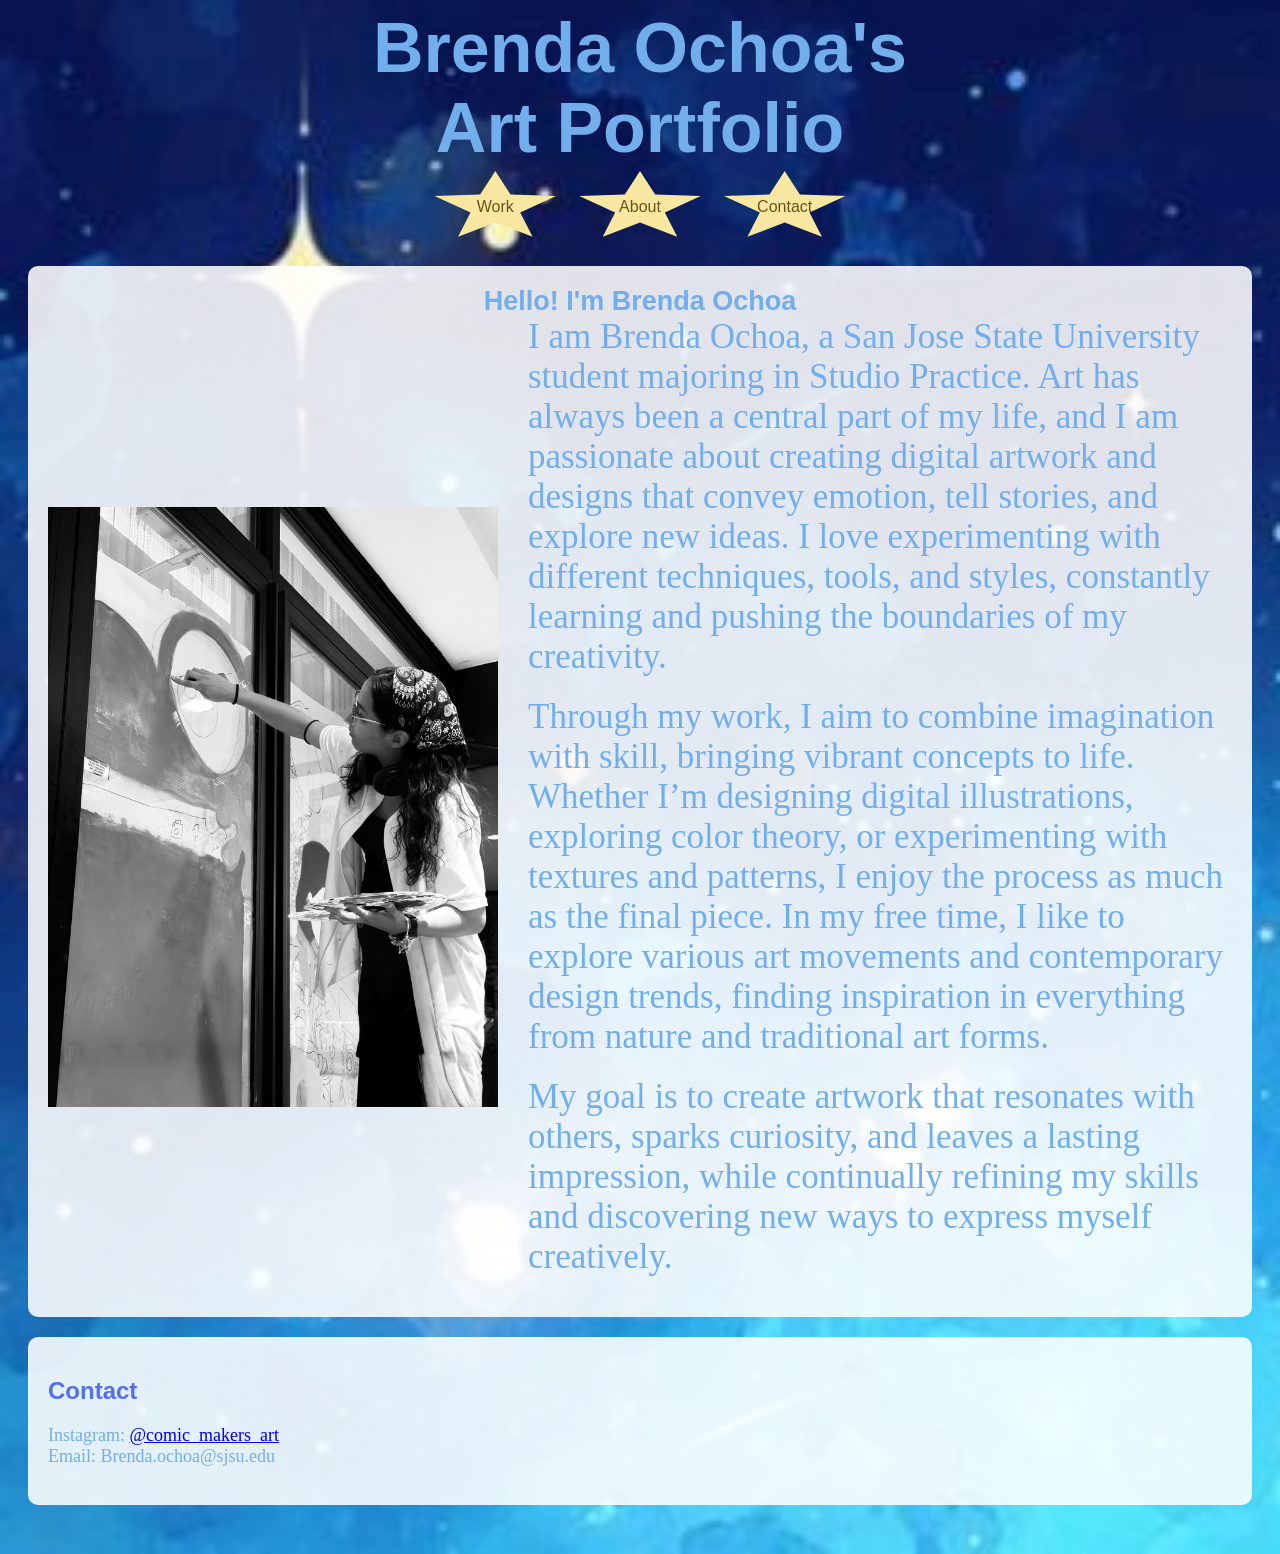
<file: index.html>
<!DOCTYPE html>
<html>

<head>
    <meta charset="UTF-8">
    <meta name="viewport" content="width=device-width, initial-scale=1.0">
    <title>Brenda Ochoa - Portfolio</title>
    <link rel="icon" href="Myfiles/Logo.svg" type="image/svg+xml">
    <link rel="stylesheet" href="Style .css">
    <script src="Script.js" defer></script>
</head>

<body>
    <header>

<h1>Brenda Ochoa's<br>Art Portfolio</h1>

    <nav>

    <details class="work-menu">
        <summary class="btn">Work</summary>
        <div class="work-menu-links">
            <a href="digital-media.html" class="btn">Digital Media</a>
            <a href="media-message.html" class="btn">Art 3</a>
            <a href="personal-projects.html" class="btn">Personal</a>
            <a href="photography.html" class="btn">Photography</a>
            <a href="window-painting.html" class="btn">Window Painting</a>
        </div>
    </details>
    <a href="index.html#about" class="btn">About</a>
    <a href="index.html#contact" class="btn">Contact</a>

    </nav>
</header>

<section id="about">
    <h1>Hello! I'm Brenda Ochoa</h1>
    <div class="about-content">
        <img src="Myfiles/Painting_windows.jpg" alt="A painting by Brenda Ochoa">
        <div class="about-text">
            <p>
        I am Brenda Ochoa, a San Jose State University student majoring in Studio Practice.
        Art has always been a central part of my life, and I am passionate about creating
        digital artwork and designs that convey emotion, tell stories, and explore new ideas.
        I love experimenting with different techniques, tools, and styles, constantly learning
        and pushing the boundaries of my creativity.
            </p>

            <p>Through my work, I aim to combine imagination with skill, bringing vibrant concepts
        to life. Whether I’m designing digital illustrations, exploring color theory, or
        experimenting with textures and patterns, I enjoy the process as much as the final piece.

        In my free time, I like to explore various art movements and contemporary design trends,
        finding inspiration in everything from nature and
        traditional art forms. </p>

            <p>My goal is to create artwork that resonates with others, sparks curiosity, and leaves
        a lasting impression, while continually refining my skills and discovering new ways
        to express myself creatively.</p>
        </div>
    </div>
</section>

<section id="contact">
    <h2>Contact</h2>
    <p>Instagram: <a href="https://www.instagram.com/comic_makers_art/" target="_blank" rel="noopener noreferrer">@comic_makers_art</a><br>Email: Brenda.ochoa@sjsu.edu</p>
</section>



<br>



</body>
</html>
</file>
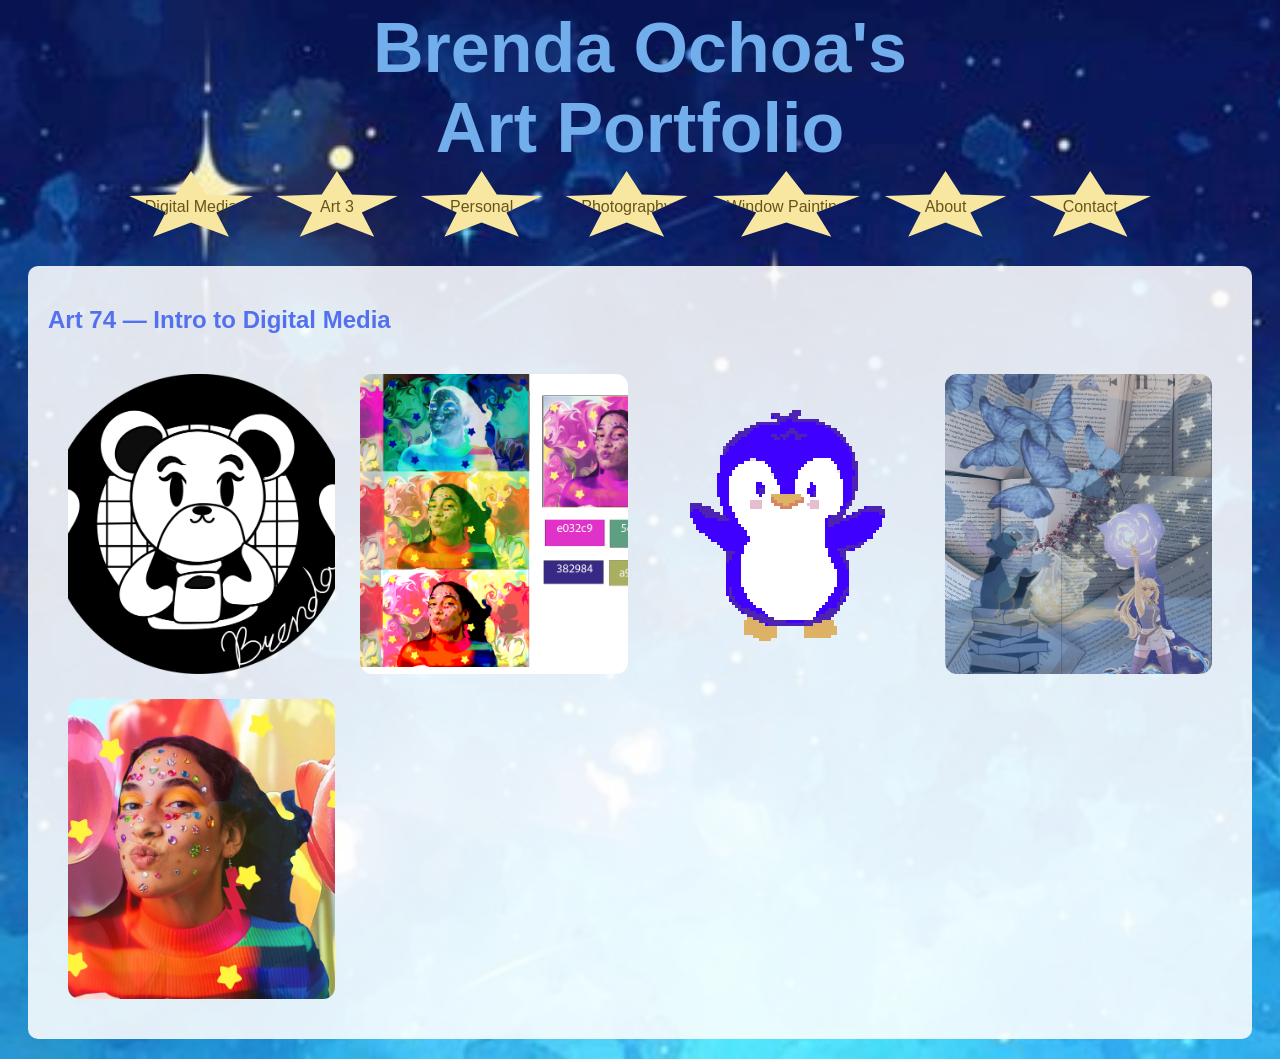
<file: digital-media.html>
<!DOCTYPE html>
<html lang="en">
<head>
    <meta charset="UTF-8">
    <meta name="viewport" content="width=device-width, initial-scale=1.0">
    <title>Digital Media — Brenda Ochoa</title>
    <link rel="stylesheet" href="Style .css">
    <script src="Script.js" defer></script>
</head>
<body>
    <header>
        <h1>Brenda Ochoa's<br>Art Portfolio</h1>
        <nav>
            <a href="digital-media.html" class="btn">Digital Media</a>
            <a href="media-message.html" class="btn">Art 3</a>
            <a href="personal-projects.html" class="btn">Personal</a>
            <a href="photography.html" class="btn">Photography</a>
            <a href="window-painting.html" class="btn">Window Painting</a>
            <a href="index.html#about" class="btn">About</a>
            <a href="index.html#contact" class="btn">Contact</a>
        </nav>
    </header>

    <main>
        <section>
            <h2>Art 74 — Intro to Digital Media</h2>
            <div class="image-grid">
                <article class="item"><button class="image-button" type="button"><img src="Myfiles/Logocopy.png" alt="Brenda's logo design"></button><div class="explanation" hidden><h3>Logo</h3><p>I created a logo with elements that relate to me, like the bear and coffee mug that I love.</p></div></article>
                <article class="item"><button class="image-button" type="button"><img src="Myfiles/classactivity hexcodespng.png" alt="Hex-code color study"></button><div class="explanation" hidden><h3>Hex-codes</h3><p>I enjoyed playing with filters and colors to find combinations that looked good together.</p></div></article>
                <article class="item"><button class="image-button" type="button"><img src="Myfiles/Pixelart.png" alt="Purple penguin pixel art"></button><div class="explanation" hidden><h3>Purple Penguin</h3><p>Making this penguin cute while learning pixel art was fun.</p></div></article>
                <article class="item"><button class="image-button" type="button"><img src="img/moodboard_.png" alt="Blue-themed moodboard"></button><div class="explanation" hidden><h3>Blue</h3><p>This moodboard challenged me to connect layers while using my favorite blue characters.</p></div></article>
                <article class="item"><button class="image-button" type="button"><img src="Myfiles/classactivity.png" alt="Colorful gem artwork"></button><div class="explanation" hidden><h3>Gems</h3><p>This activity was one of my favorites because of the colors, shapes, and glitter.</p></div></article>
            </div>
        </section>
    </main>
</body>
</html>
</file>
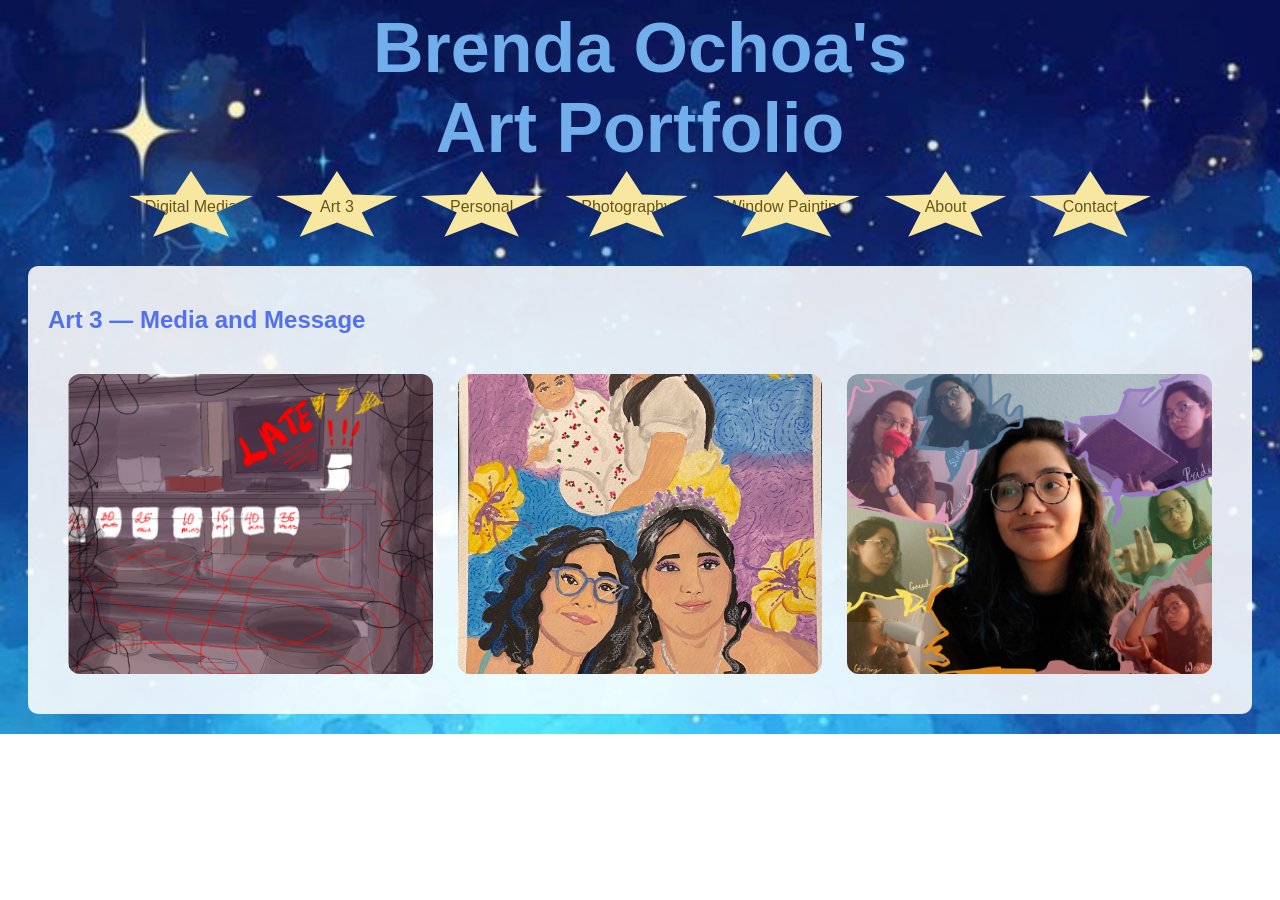
<file: media-message.html>
<!DOCTYPE html>
<html lang="en">
<head>
    <meta charset="UTF-8">
    <meta name="viewport" content="width=device-width, initial-scale=1.0">
    <title>Art 3 — Brenda Ochoa</title>
    <link rel="stylesheet" href="Style .css">
    <script src="Script.js" defer></script>
</head>
<body>
    <header>
        <h1>Brenda Ochoa's<br>Art Portfolio</h1>
        <nav>
            <a href="digital-media.html" class="btn">Digital Media</a>
            <a href="media-message.html" class="btn">Art 3</a>
            <a href="personal-projects.html" class="btn">Personal</a>
            <a href="photography.html" class="btn">Photography</a>
            <a href="window-painting.html" class="btn">Window Painting</a>
            <a href="index.html#about" class="btn">About</a>
            <a href="index.html#contact" class="btn">Contact</a>
        </nav>
    </header>
    <main>
        <section>
            <h2>Art 3 — Media and Message</h2>
            <div class="image-grid">
                <article class="item"><button class="image-button" type="button"><img src="Myfiles/Late.png" alt="Digital artwork about anxiety"></button><div class="explanation" hidden><h3>Late!!!</h3><p>This digital drawing explores anxiety and represents what I feel when dealing with stress.</p></div></article>
                <article class="item"><button class="image-button" type="button"><img src="Myfiles/kids.jpg" alt="Memory artwork featuring two sisters"></button><div class="explanation" hidden><h3>Sister</h3><p>This project was dedicated to memory and shows two versions of my sister and me.</p></div></article>
                <article class="item"><button class="image-button" type="button"><img src="Myfiles/Seven_deadly_sins_.png" alt="Artwork about the seven deadly sins"></button><div class="explanation" hidden><h3>The Seven Deadly Sins</h3><p>This piece pushed me outside my comfort zone by representing each sin in its own way.</p></div></article>
            </div>
        </section>
    </main>
</body>
</html>
</file>
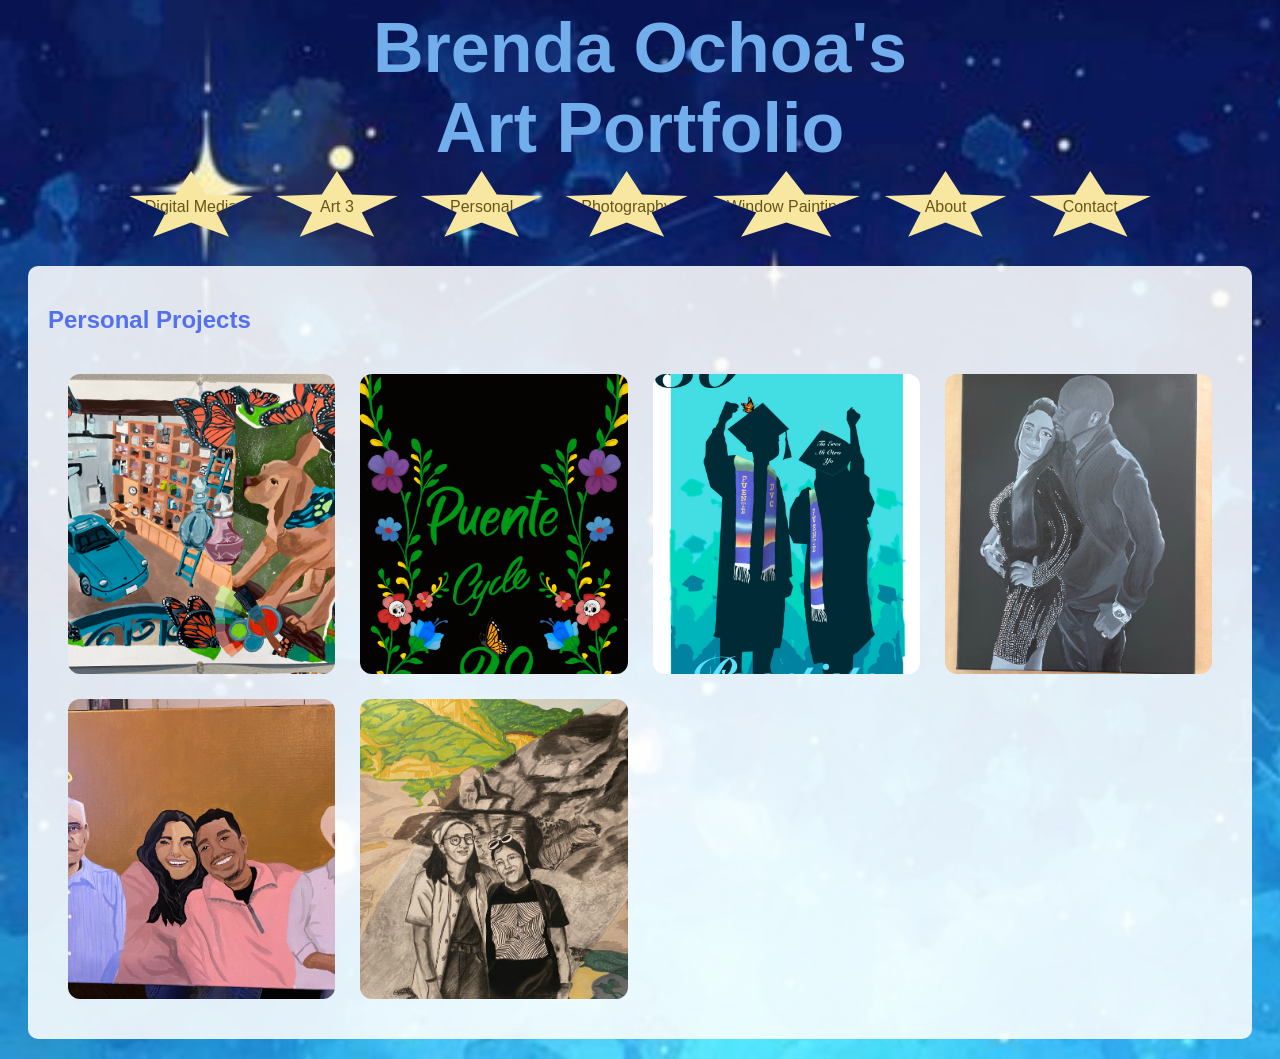
<file: personal-projects.html>
<!DOCTYPE html>
<html lang="en">
<head>
    <meta charset="UTF-8">
    <meta name="viewport" content="width=device-width, initial-scale=1.0">
    <title>Personal Projects — Brenda Ochoa</title>
    <link rel="stylesheet" href="Style .css">
    <script src="Script.js" defer></script>
</head>
<body>
    <header>
        <h1>Brenda Ochoa's<br>Art Portfolio</h1>
        <nav>
            <a href="digital-media.html" class="btn">Digital Media</a>
            <a href="media-message.html" class="btn">Art 3</a>
            <a href="personal-projects.html" class="btn">Personal</a>
            <a href="photography.html" class="btn">Photography</a>
            <a href="window-painting.html" class="btn">Window Painting</a>
            <a href="index.html#about" class="btn">About</a>
            <a href="index.html#contact" class="btn">Contact</a>
        </nav>
    </header>
    <main>
        <section>
            <h2>Personal Projects</h2>
            <div class="image-grid">
                <article class="item"><button class="image-button" type="button"><img src="Myfiles/Final_result_in_color.jpeg" alt="Personal digital artwork in color"></button><div class="explanation" hidden><h3>Final Result in Color</h3><p>This project allowed me to explore color, detail, and digital drawing techniques. This painting was only using a certain complementary color scheme which was difficult because of all of the colors that I had to work with.</p></div></article>
                <article class="item"><button class="image-button" type="button"><img src="Myfiles/Puente_final.JPG" alt="Final bridge artwork"></button><div class="explanation" hidden><h3>Puente</h3><p>This project was for a group of amazing project named Puente. The puente project I was a part of had wanted to create a piece that represented the connection between different cultures and communities. This design was added to our cycles hoodies and shirts.</p></div></article>
                <article class="item"><button class="image-button" type="button"><img src="Myfiles/Puente_2.JPG" alt="Second bridge artwork"></button><div class="explanation" hidden><h3>Puente Study</h3><p>This is for the same project but they wanted a different style with the help of a loteria card. With the loteria card, I was able to create a more intricate design and style.</p></div></article>
                <article class="item"><button class="image-button" type="button"><img src="Myfiles/Painting_1.JPG" alt="Personal painting project"></button><div class="explanation" hidden><h3>Painting 1</h3><p>This personal project was a commission for a my mom's coworker and it was a great struggle because of the details in black and white. I was able to finish the project and be proud of getting it done with results he liked.</p></div></article>
                <article class="item"><button class="image-button" type="button"><img src="Myfiles/Painting_2.jpg" alt="Second personal painting project"></button><div class="explanation" hidden><h3>Painting 2</h3><p>This painting was another commission for a suprise wedding gift for a firends sister. The people in the painting is the couple and their family memebers who have past away on their special day.</p></div></article>
                <article class="item"><button class="image-button" type="button"><img src="Myfiles/Black_and_white.jpg" alt="Black and white personal artwork"></button><div class="explanation" hidden><h3>Black and White</h3><p>This personal project was a challenge because of the use of different material. With the use of color and black and white, I was able to create a unique piece that showcased the contrast between the two.</p></div></article>
            </div>
        </section>
    </main>
</body>
</html>
</file>
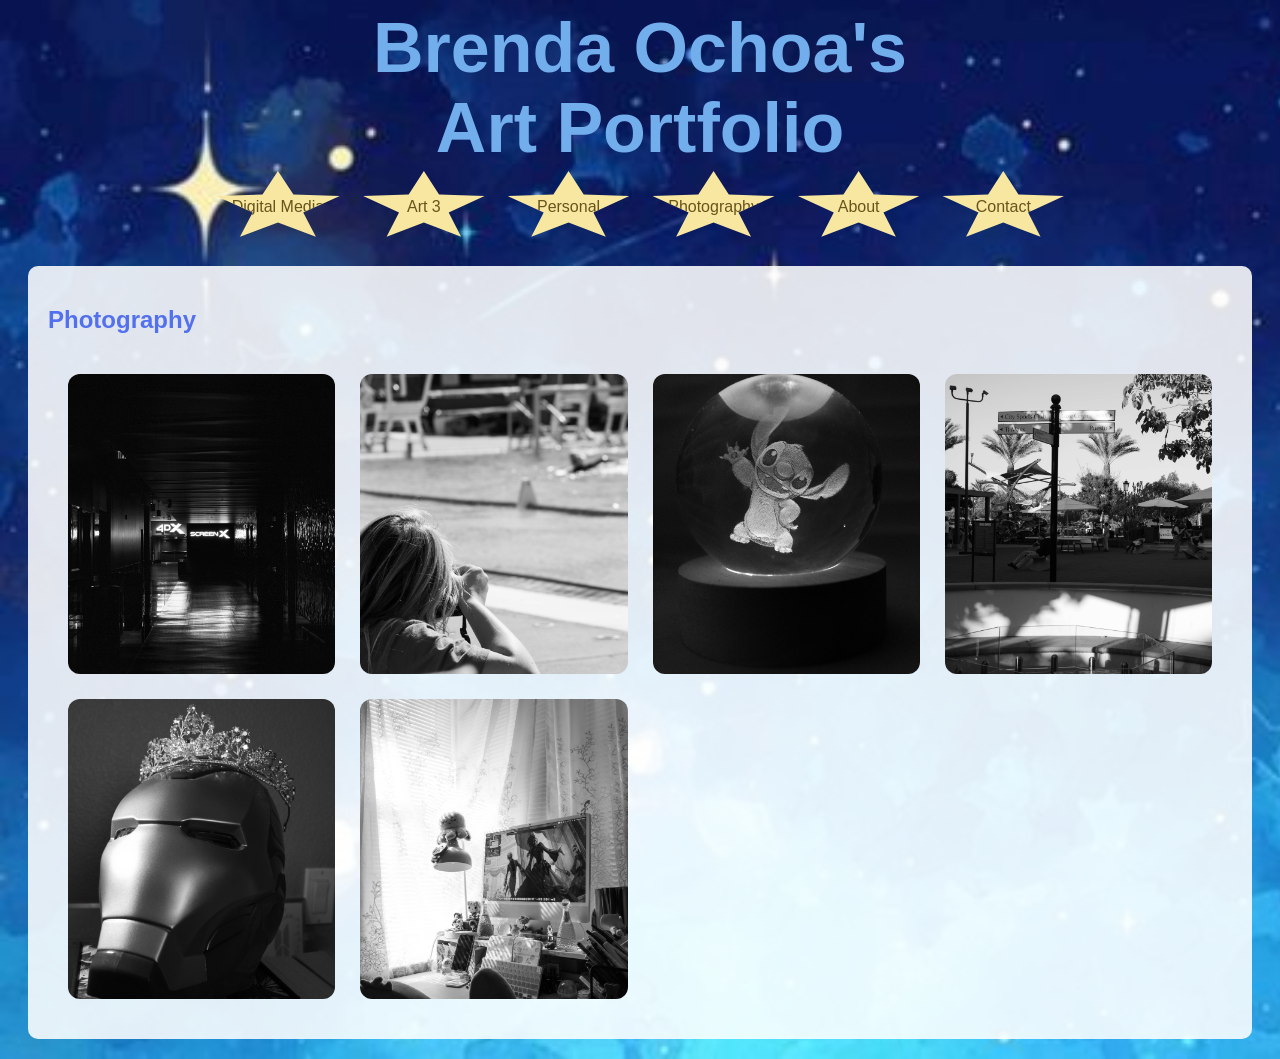
<file: photography.html>
<!DOCTYPE html>
<html lang="en">
<head>
    <meta charset="UTF-8">
    <meta name="viewport" content="width=device-width, initial-scale=1.0">
    <title>Photography — Brenda Ochoa</title>
    <link rel="stylesheet" href="Style .css">
    <script src="Script.js" defer></script>
</head>
<body>
    <header>
        <h1>Brenda Ochoa's<br>Art Portfolio</h1>
        <nav>
            <a href="digital-media.html" class="btn">Digital Media</a>
            <a href="media-message.html" class="btn">Art 3</a>
            <a href="personal-projects.html" class="btn">Personal</a>
            <a href="photography.html" class="btn">Photography</a>
            <a href="index.html#about" class="btn">About</a>
            <a href="index.html#contact" class="btn">Contact</a>
        </nav>
    </header>

    <main>
        <section>
            <h2>Photography</h2>
            <div class="image-grid">
                <article class="item">
                    <button class="image-button" type="button">
                        <img src="Myfiles/Dark.jpg" alt="Dark photography study">
                    </button>
                    <div class="explanation" hidden>
                        <h3>Dark</h3>
                        <p>This photograph explores shadows, contrast, and the mood created by low light.</p>
                    </div>
                </article>

                <article class="item">
                    <button class="image-button" type="button">
                        <img src="Myfiles/Light from above.jpg" alt="Photography study with light from above">
                    </button>
                    <div class="explanation" hidden>
                        <h3>Light from Above</h3>
                        <p>This image focuses on how light from above changes the subject and creates highlights.</p>
                    </div>
                </article>

                <article class="item">
                    <button class="image-button" type="button">
                        <img src="Myfiles/Luminos.jpg" alt="Luminos photography study">
                    </button>
                    <div class="explanation" hidden>
                        <h3>Luminos</h3>
                        <p>This photograph experiments with brightness and the way light can draw attention to details.</p>
                    </div>
                </article>

                <article class="item">
                    <button class="image-button" type="button">
                        <img src="Myfiles/Magic hour.jpg" alt="Magic hour photography study">
                    </button>
                    <div class="explanation" hidden>
                        <h3>Magic Hour</h3>
                        <p>This image captures the warm color and soft atmosphere of magic-hour lighting.</p>
                    </div>
                </article>

                <article class="item">
                    <button class="image-button" type="button">
                        <img src="Myfiles/Side light .jpg" alt="Side-light photography study">
                    </button>
                    <div class="explanation" hidden>
                        <h3>Side Light</h3>
                        <p>This image studies side lighting and the shadows it creates across the subject.</p>
                    </div>
                </article>

                <article class="item">
                    <button class="image-button" type="button">
                        <img src="Myfiles/Window Light.jpg" alt="Window-light photography study">
                    </button>
                    <div class="explanation" hidden>
                        <h3>Window Light</h3>
                        <p>This photograph uses natural window light to create a soft and directional effect.</p>
                    </div>
                </article>
            </div>
        </section>
    </main>
</body>
</html>
</file>
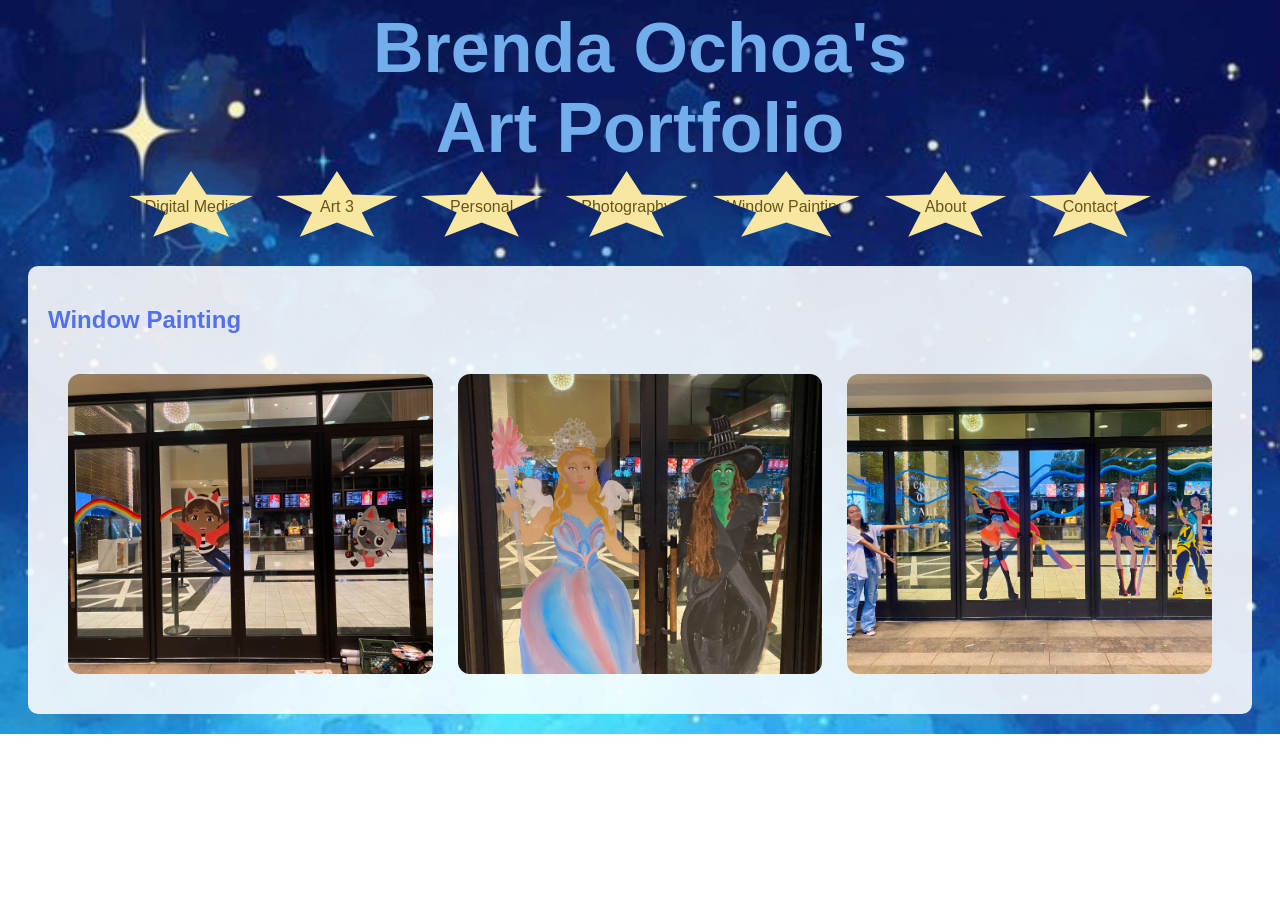
<file: window-painting.html>
<!DOCTYPE html>
<html lang="en">
<head>
    <meta charset="UTF-8">
    <meta name="viewport" content="width=device-width, initial-scale=1.0">
    <title>Window Painting — Brenda Ochoa</title>
    <link rel="stylesheet" href="Style .css">
    <script src="Script.js" defer></script>
</head>
<body>
    <header>
        <h1>Brenda Ochoa's<br>Art Portfolio</h1>
        <nav>
            <a href="digital-media.html" class="btn">Digital Media</a>
            <a href="media-message.html" class="btn">Art 3</a>
            <a href="personal-projects.html" class="btn">Personal</a>
            <a href="photography.html" class="btn">Photography</a>
            <a href="window-painting.html" class="btn">Window Painting</a>
            <a href="index.html#about" class="btn">About</a>
            <a href="index.html#contact" class="btn">Contact</a>
        </nav>
    </header>

    <main>
        <section>
            <h2>Window Painting</h2>
            <div class="image-grid">
                <article class="item">
                    <button class="image-button" type="button">
                        <img src="Myfiles/Gaby.jpg" alt="Gaby window painting">
                    </button>
                    <div class="explanation" hidden>
                        <h3>Gaby</h3>
                        <p>This window painting was created for the movie Gaby's dollhouse</p>
                    </div>
                </article>

                <article class="item">
                    <button class="image-button" type="button">
                        <img src="Myfiles/wicked.jpg" alt="Wicked window painting">
                    </button>
                    <div class="explanation" hidden>
                        <h3>Wicked</h3>
                        <p>This window painting was for the Wicked musical,
                            capturing its dramatic and colorful essence.</p>
                    </div>
                </article>

                <article class="item">
                    <button class="image-button" type="button">
                        <img src="Myfiles/Kpop.jpg" alt="K-pop window painting">
                    </button>
                    <div class="explanation" hidden>
                        <h3>K-pop</h3>
                        <p>This window painting was the first window painting I created
                            for the K-pop demon hunters movie which was a fun and colorful
                            project.</p>
                </article>
            </div>
        </section>
    </main>
</body>
</html>
</file>
<file: Style .css>
body{
    font-family: Georgia, 'Times New Roman', Times, serif;
    font-size: 18px;
    color:rgb(114, 173, 236);
    cursor: url('Myfiles/cursorpng.png') 0 0, auto;
}

button,
a,
summary{
    cursor: url('Myfiles/cursorpng.png') 0 0, pointer;
}

nav{
    font-family: Arial, Helvetica, sans-serif;
    font-size: 24px;
    color:brown
}

h1{font-family: 'Gill Sans', 'Gill Sans MT', Calibri, 'Trebuchet MS', sans-serif;

}

h2{
    font-family: 'Lucida Handwriting', 'Cursive', sans-serif;
    font-size: 24px;
    color: rgb(83, 112, 239);
}

.btn{
    display: inline-block;
    min-width: 90px;
    padding: 30px 24px;
    background-color: #f8e7a1;
    color: #66551b;
    font-size: 16px;
    font-family: 'Franklin Gothic Medium', 'Arial Narrow', Arial, sans-serif;
    text-align: center;
    text-decoration: none;
    border-radius: 20px;
    clip-path: polygon(50% 4%, 61% 34%, 94% 36%, 68% 57%, 77% 88%, 50% 70%, 23% 88%, 32% 57%, 6% 36%, 39% 34%);

}

.btn:hover{
    background:#f3d875;
    transform: scale(120%);
}
img{
    /* width: 100%; */

    width: 500px;
}

img:hover{
    transform: scale(1.5);
    transition: transform 0.9s ease;
}

body{
background-image: url(img/Background.jpg);
background-size: 100%;
background-repeat: no-repeat;
background-size: cover;
}

nav a{
    margin:30;

}

nav a{
    margin-right: 10;
}

p{
    margin: 30;
}

.image-grid{
    display: grid;
    grid-template-columns: repeat(auto-fit, minmax(200px, 1fr));
    gap: 15px;
    padding: 20px;
}

.image-grid img{
    width: 100%;
    height: 200px;
    object-fit: cover;
    border-radius: 10px;
    transition: transform 0.3s ease;
    box-shadow;0 4px 12px rgba(0,0,0,0.2);
}

.image-grid img:hover{
    transform: scale(1.05);
    transition:0.3s;
}

section{
    margin: 20px;
    padding: 20px;
    background-color: rgba(255, 255, 255, 0.876);
    border-radius: 10px;
}

.about-content{
    display: flex;
    flex-wrap: wrap;
    align-items: center;
    gap: 30px;
}

.about-content img{
    display: block;
    width: min(450px, 100%);
    height: auto;
    flex-shrink: 0;
}

.about-text p{
    margin: 0 0 20px;
}

.about-text{
    flex: 1 1 300px;
    min-width: 0;
    font-size: 35px;
}

@media (max-width: 700px){
    .about-content{
        flex-direction: column;
    }
}


h1{ text-align: center;}

h1{
    width:fit-content;
    margin: 0 auto;
}

header h1{
    font-size: 70px;
}

nav{
    text-align: center;
    margin:0 auto;
}

.work-menu{
    position: relative;
    display: inline-block;
}

.work-menu summary{
    list-style: none;
}

.work-menu summary::-webkit-details-marker{
    display: none;
}

.work-menu-links{
    position: absolute;
    top: 100%;
    left: 50%;
    z-index: 5;
    display: flex;
    flex-wrap: wrap;
    justify-content: center;
    width: 360px;
    transform: translateX(-50%);
}

.image-grid {
    display: grid;
    grid-template-columns: repeat(auto-fill, minmax(220px, 1fr));
    gap: 20px;
}

.image-grid img {
    width: 100%;
    height: 200px;
    object-fit: cover;
    border-radius: 10px;
    display: block;
}

.item img {
    width: 100%;
    height: 300px;
    object-fit: cover;
    border-radius: 10px;
    display: block;
}

.image-grid {
    display: grid;
    grid-template-columns: repeat(auto-fit, minmax(250px, 1fr));
    gap: 25px;
    padding: 20px;
}

.image-grid .item {
  min-width: 0;
}

.image-grid .explanation[hidden] {
  display: none;
}

.image-grid .item.active .explanation {
  display: block;
}

.image-button {
  display: block;
  width: 100%;
  padding: 0;
  border: 0;
  background: transparent;
  cursor: pointer;
}

.image-button:focus-visible {
  outline: 4px solid rgb(83, 112, 239);
  outline-offset: 4px;
}

.image-grid .item.active .image-button img {
  box-shadow: 0 0 0 5px rgb(83, 112, 239);
  width: 100%;
  height: auto;
  max-width: 100%;
  object-fit: contain;
  margin: 0 auto;
}

.image-grid .explanation {
  font-size: 16px;
  line-height: 1.4;
}

.image-grid .explanation h3 {
  font-size: 24px;
  margin: 15px 0 8px;
}

.image-grid .explanation p {
  margin: 0;
}

.image-grid .item img {
  width: 100%;
  height: 300px;
  object-fit: cover;
  border-radius: 12px;
}
</file>
